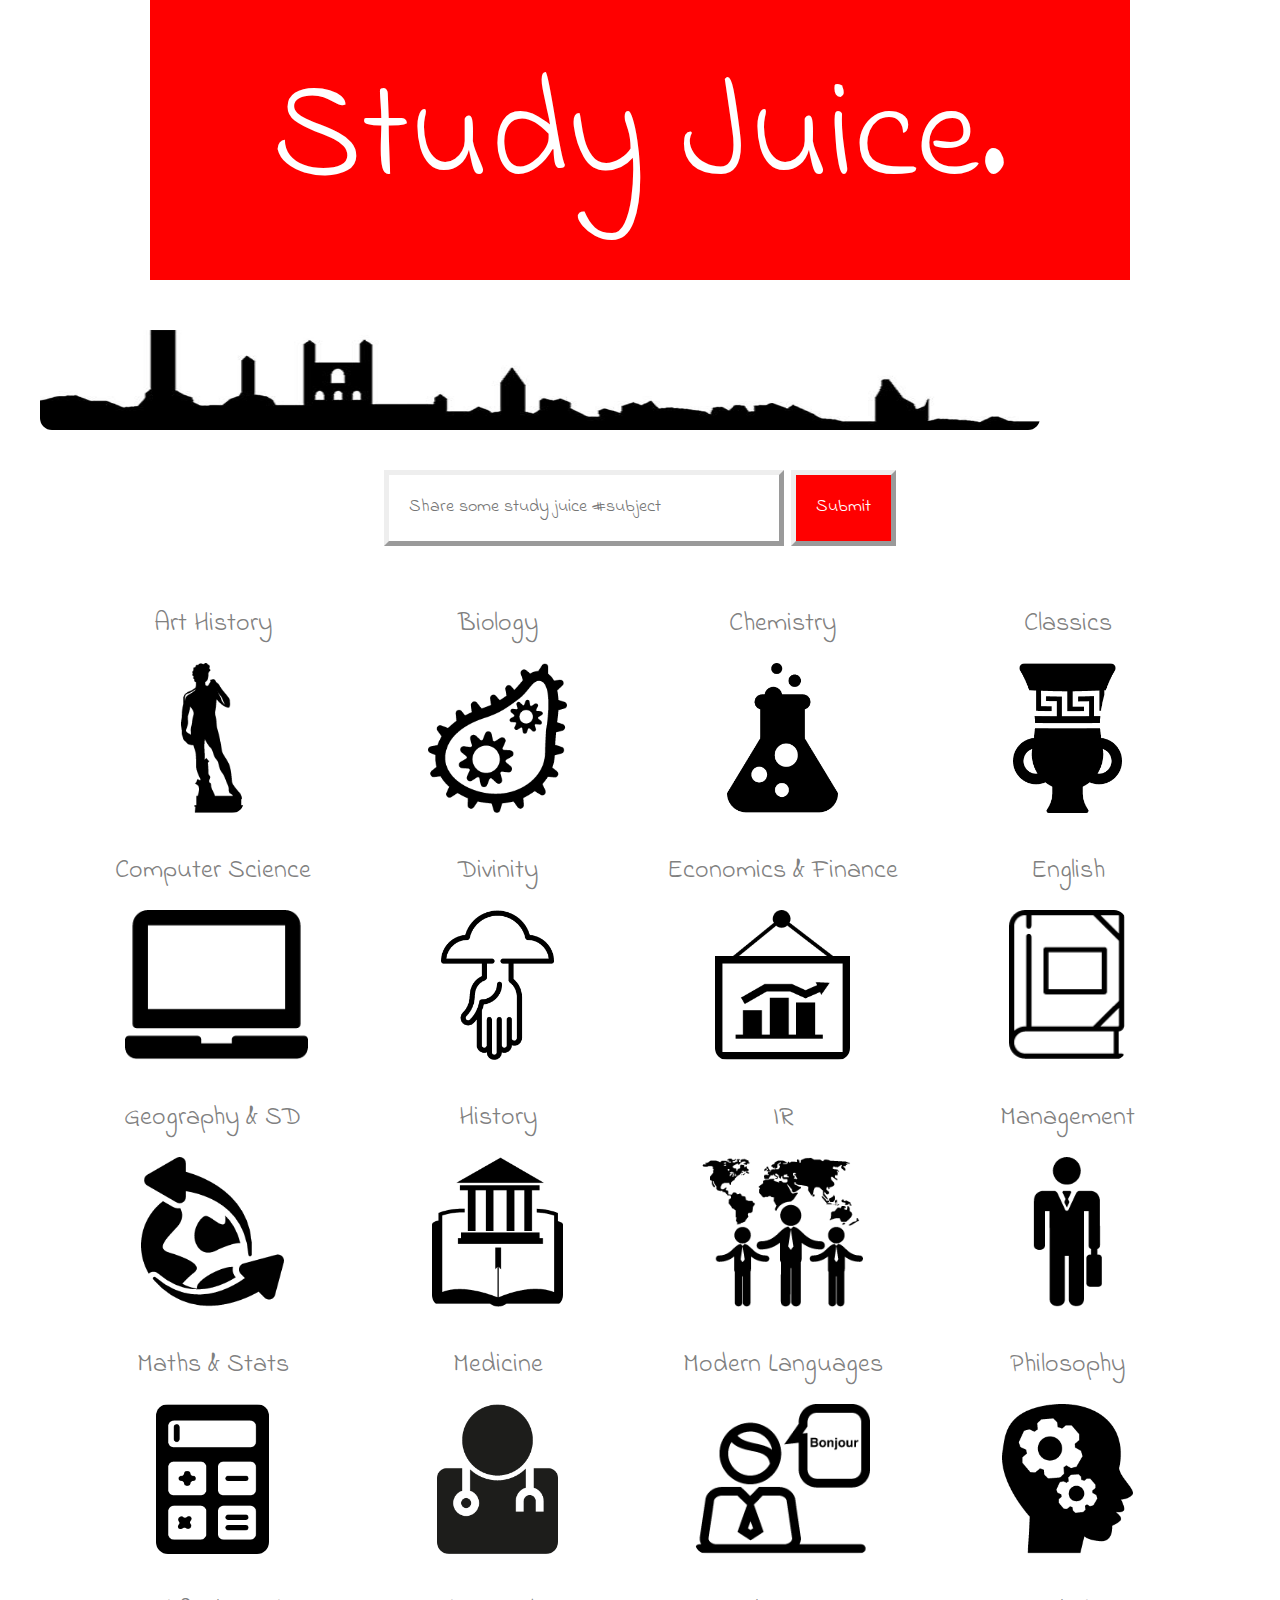
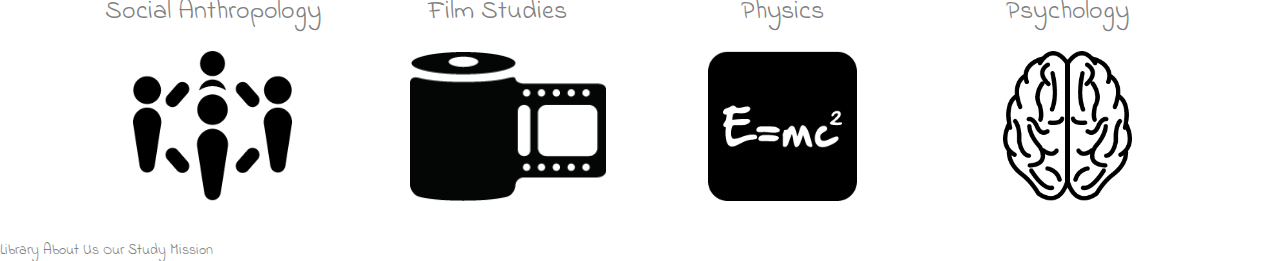
<file: index.html>
<!DOCTYPE html>

<head>
    <link href='dist/css/bootstrap.css'rel='stylesheet'>
    <link rel = "stylesheet" type = "text/css" href = "css.css">
    <link href='https://fonts.googleapis.com/css?family=Indie+Flower' rel='stylesheet' type='text/css'>
    <h1 class"text-center">Study Juice.</h1>
    <img src="skyline.jpg" style="width:1000px; height:100px; float:centert">

</head>

<body>

    
   
  
    <div class = "container">
      
        <div class='row'>
            
            
            
                <input type="email" placeholder="Share some study juice #subject" style="width:400px">
                <input type="submit" placeholder="share">

  
          
    
  
  



        </div>

        <div class='row'>
            

            <div class='col-sm-3'>
                <a href="#">Art History</a>
                <div class="special">
                    <img src="art_history.png">
                </div>
            </div>

    
            <div class='col-sm-3'>
                <a href="#">Biology</a>
                <div class="special">
                    <img src="biology.png">
                </div>
            </div>
            
            
            <div class='col-sm-3'>
                <a href="#">Chemistry</a>
                <div class="special">
                    <img src="chemistry.png">
                </div>
            </div>
            

            <div class='col-sm-3'>
                <a href="#">Classics</a>
                <div class="special">
                    <img src="classics.png">
                </div>
            </div>

        </div>



        <div class='row'>
                
                
            <div class='col-sm-3'>
               <a href="#">Computer Science</a>
               <div class="special">
                    <img src="computer_science.png">     
                </div>
            </div>

        
            <div class='col-sm-3'>
                <a href="#">Divinity</a>
                <div class="special">
                    <img src="divinity.png">   
                </div>
            </div>
                
                
            <div class='col-sm-3'>
                <a href="#">Economics & Finance</a>
                <div class="special">
                    <img src="economics.png">
                </div>
            </div>
                

            <div class='col-sm-3'>
                <a href="#">English</a>
                <div class="special">
                    <img src="english.png">
                </div>
            </div>


        </div>



        
        <div class='row'>
                

            <div class='col-sm-3'>
                <a href="#">Geography & SD</a>
                <div class="special">
                    <img src="geography_sd.png">    
                </div>
            </div>

        
            <div class='col-sm-3'>
                <a href="#">History</a>
                <div class="special">
                    <img src="history.png">   
                </div>
            </div>
                
                
            <div class='col-sm-3'>
                <a href="#">IR</a>
                <div class="special">
                    <img src="ir.png">    
                </div>
            </div>
                

            <div class='col-sm-3'>
               <a href="#">Management</a>
                <div class="special">
                    <img src="management.png">      
                </div>
            </div>
            

        </div>
                

          

        <div class='row'>
                

            <div class='col-sm-3'>
                <a href="#">Maths & Stats</a>
                <div class="special">
                    <img src="math.png">    
                </div>
            </div>

        
            <div class='col-sm-3'>
                <a href="#">Medicine</a>
                <div class="special">
                    <img src="medecine.png">  
                </div>
            </div>
                
                
            <div class='col-sm-3'>
                <a href="#">Modern Languages</a>
                <div class="special">
                    <img src="modern_languages.png">    
                </div>
            </div>
                

            <div class='col-sm-3'>
                <a href="#">Philosophy</a>
                <div class="special">
                    <img src="philosophy.png">    
                </div>
            </div>
            

        </div>


        
        
        <div class='row'>
                  

            <div class='col-sm-3'>
                <a href="#">Social Anthropology</a>
                <div class="special">
                    <img src="social_anthropology.png">    
                </div>
            </div>

        
            <div class='col-sm-3'>
                <a href="#">Film Studies</a>
                <div class="special">
                    <img src="film_studies.png">    
                </div>
            </div>
                
                
            <div class='col-sm-3'>
                <a href="#">Physics</a>
                <div class="special">
                    <img src="physics.png">    
                </div>
            </div>
                

            <div class='col-sm-3'>
                <a href="#">Psychology</a>
                <div class="special">
                    <img src="psychology.png">     
                </div>
            </div>
            

        </div>          

                
                
               
      
    </div>
  
<div class='navigation'>
                

            
                        <a href="#">Library    </a>
                    
            
                        <a href="#">About Us     </a>
                 
          
                        <a href="#">Our Study Mission</a>
                   

</div>

            
  
</body>
</html>
</file>
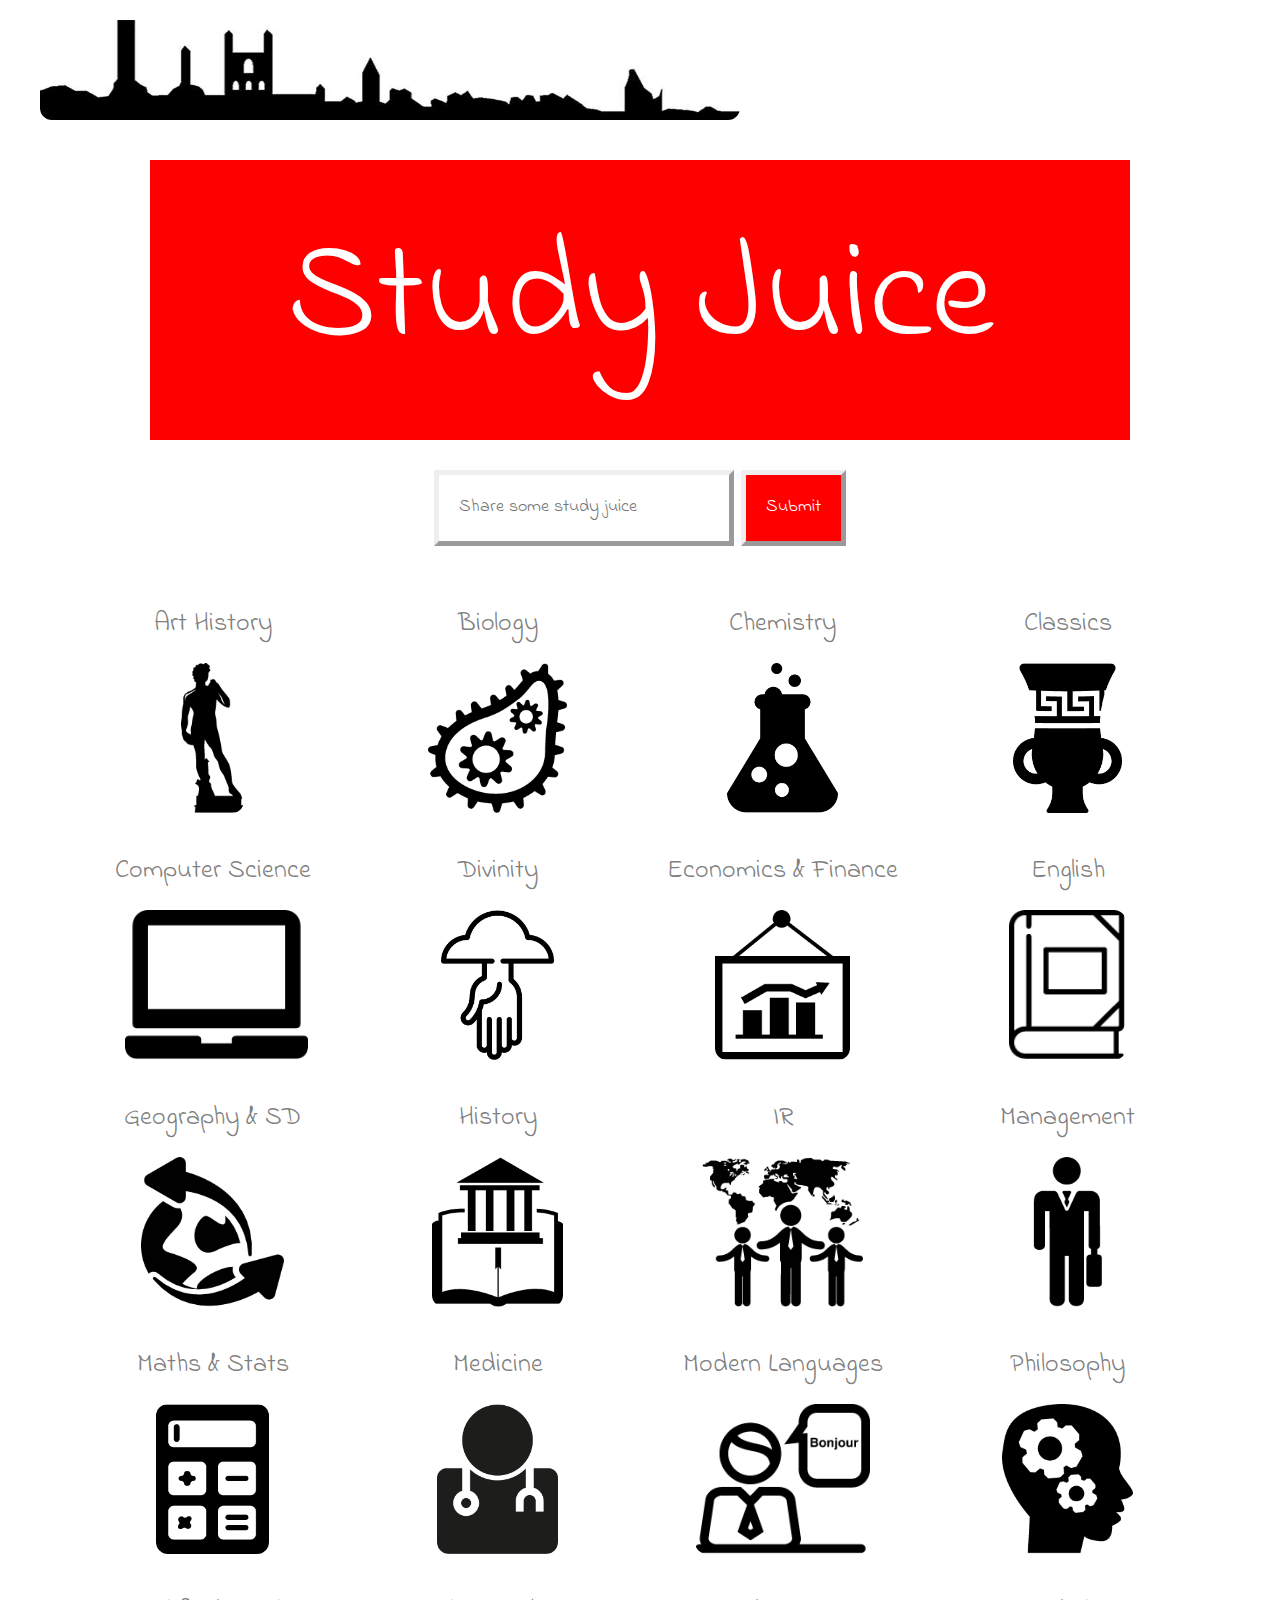
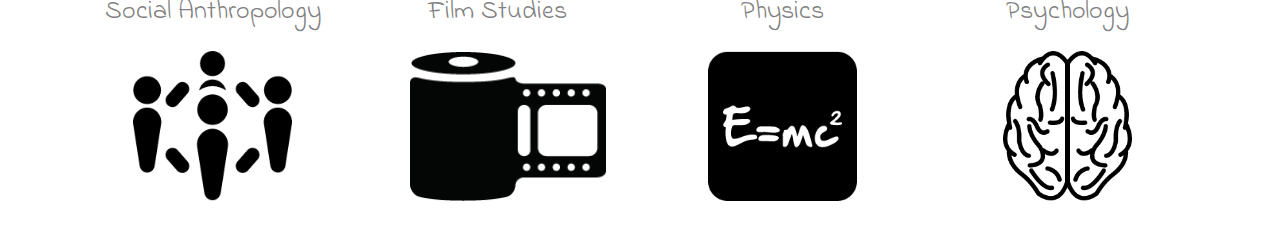
<file: project-home.html>
<!DOCTYPE html>

<head>
    <link href='dist/css/bootstrap.css'rel='stylesheet'>
    <link rel = "stylesheet" type = "text/css" href = "css.css">
    <link href='https://fonts.googleapis.com/css?family=Indie+Flower' rel='stylesheet' type='text/css'>
    <title>Study Juice</title>
    
</head>

<body>

    <img src="skyline.jpg" alt="Skyline" style="width:700px;height:100px;">

   <h1>Study Juice </h1>


   
  
    <div class = "container">
      
        <div class='row'>
            
            
            
                <input type="email" placeholder="Share some study juice" style="width:300px">
                <input type="submit" placeholder="share">

  
  
          
    
  
  



        </div>

        <div class='row'>
            

            <div class='col-sm-3'>
                <a href="#">Art History</a>
                <div class="special">
                    <img src="art_history.png">
                </div>
            </div>

    
            <div class='col-sm-3'>
                <a href="#">Biology</a>
                <div class="special">
                    <img src="biology.png">
                </div>
            </div>
            
            
            <div class='col-sm-3'>
                <a href="#">Chemistry</a>
                <div class="special">
                    <img src="chemistry.png">
                </div>
            </div>
            

            <div class='col-sm-3'>
                <a href="#">Classics</a>
                <div class="special">
                    <img src="classics.png">
                </div>
            </div>

        </div>



        <div class='row'>
                
                
            <div class='col-sm-3'>
               <a href="#">Computer Science</a>
               <div class="special">
                    <img src="computer_science.png">     
                </div>
            </div>

        
            <div class='col-sm-3'>
                <a href="#">Divinity</a>
                <div class="special">
                    <img src="divinity.png">   
                </div>
            </div>
                
                
            <div class='col-sm-3'>
                <a href="#">Economics & Finance</a>
                <div class="special">
                    <img src="economics.png">
                </div>
            </div>
                

            <div class='col-sm-3'>
                <a href="#">English</a>
                <div class="special">
                    <img src="english.png">
                </div>
            </div>


        </div>



        
        <div class='row'>
                

            <div class='col-sm-3'>
                <a href="#">Geography & SD</a>
                <div class="special">
                    <img src="geography_sd.png">    
                </div>
            </div>

        
            <div class='col-sm-3'>
                <a href="#">History</a>
                <div class="special">
                    <img src="history.png">   
                </div>
            </div>
                
                
            <div class='col-sm-3'>
                <a href="#">IR</a>
                <div class="special">
                    <img src="ir.png">    
                </div>
            </div>
                

            <div class='col-sm-3'>
               <a href="#">Management</a>
                <div class="special">
                    <img src="management.png">      
                </div>
            </div>
            

        </div>
                

          

        <div class='row'>
                

            <div class='col-sm-3'>
                <a href="#">Maths & Stats</a>
                <div class="special">
                    <img src="math.png">    
                </div>
            </div>

        
            <div class='col-sm-3'>
                <a href="#">Medicine</a>
                <div class="special">
                    <img src="medecine.png">  
                </div>
            </div>
                
                
            <div class='col-sm-3'>
                <a href="#">Modern Languages</a>
                <div class="special">
                    <img src="modern_languages.png">    
                </div>
            </div>
                

            <div class='col-sm-3'>
                <a href="#">Philosophy</a>
                <div class="special">
                    <img src="philosophy.png">    
                </div>
            </div>
            

        </div>


        
        
        <div class='row'>
                  

            <div class='col-sm-3'>
                <a href="#">Social Anthropology</a>
                <div class="special">
                    <img src="social_anthropology.png">    
                </div>
            </div>

        
            <div class='col-sm-3'>
                <a href="#">Film Studies</a>
                <div class="special">
                    <img src="film_studies.png">    
                </div>
            </div>
                
                
            <div class='col-sm-3'>
                <a href="#">Physics</a>
                <div class="special">
                    <img src="physics.png">    
                </div>
            </div>
                

            <div class='col-sm-3'>
                <a href="#">Psychology</a>
                <div class="special">
                    <img src="psychology.png">     
                </div>
            </div>
            

        </div>          

                
                
               
      
    </div>
  

  
</body>
</html>
</file>
<file: css.css>
* {
	font-family: 'Indie Flower', cursive;
	color: red;
}

h1 {
	color: white; 
	line-height: 2; 
	text-align: center;
	font-size: 140px; 
	font-family: 'Indie Flower', cursive;
	margin-top: 0px;
    margin-bottom: 30px;
    margin-right: 150px;
    margin-left: 150px;
    background-color: red;
}

span {
	margin-left: 150px;
	margin-bottom:0px;
}

a{
	color:gray;}

.row {
	text-align: center;
	margin: auto;
	font-size: 26px
}

.naviation {
	font-size:10px;
	color: red;
}

 input {
      border:5px outset;
      padding:20px;
      font-size:18px;
      margin-bottom: 60px;
    }
 
 input[type="submit"] {
      background:red;
      color:white;
    }

img {

	height: 150px;
    position: center;
    margin: 20px 40px 40px 40px;
    border-radius: 12px;
    float:inherit;
    }



.col-sm-3 {
	position:relative;
}
</file>
